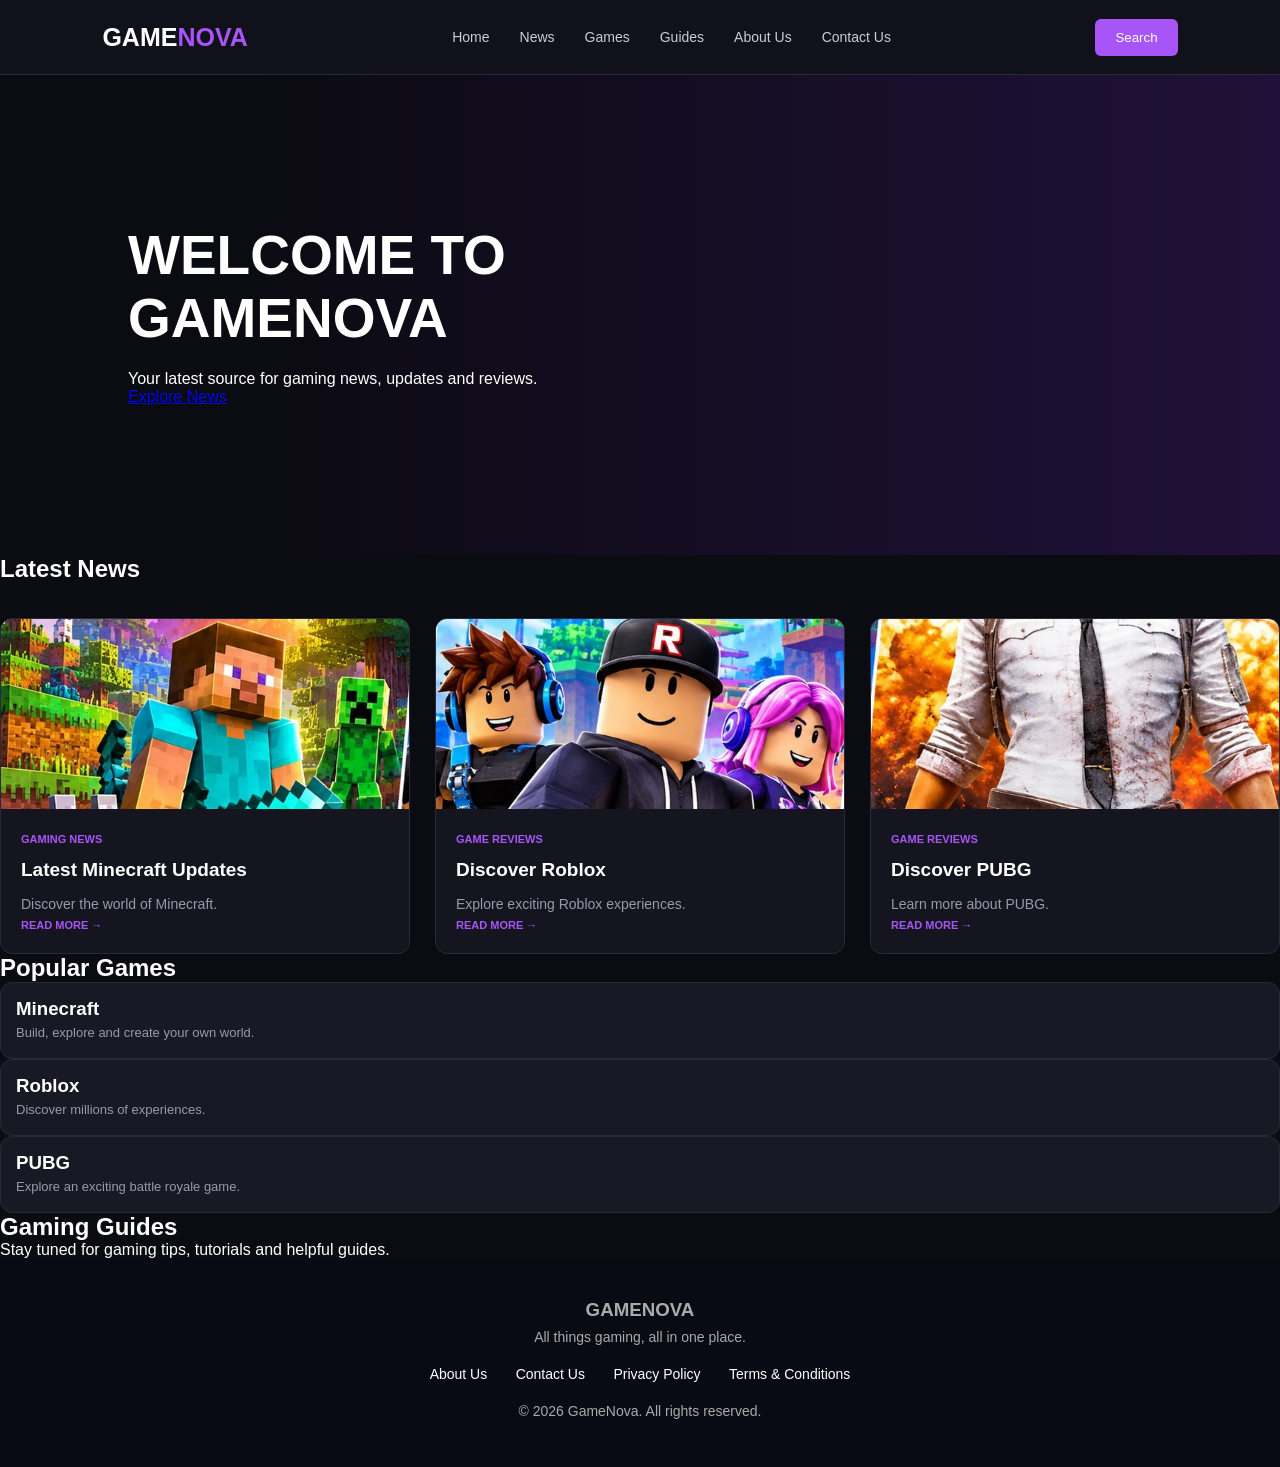
<file: index.html>
<!DOCTYPE html>
<html lang="en">
<head>
    <link rel="icon" type="image/png" href="favicon.png">
    <meta charset="UTF-8">
    <meta name="viewport" content="width=device-width, initial-scale=1.0">

    <title>GameNova - Latest Gaming News, Reviews & Guides</title>

    <meta name="description"
        content="GameNova shares gaming news, game reviews, updates and helpful gaming guides for gaming fans.">

    <meta name="keywords"
        content="gaming news, Minecraft, Roblox, PUBG, game reviews, gaming guides">

    <meta name="author" content="GameNova">

    <meta name="robots" content="index, follow">

    <link rel="stylesheet" href="style.css">
</head>
<body>

    <!-- HEADER -->
    <header class="header">
        <div class="logo">GAME<span>NOVA</span></div>

        <button class="menu-toggle" aria-label="Open menu" aria-expanded="false">
            ☰
        </button>

        <nav class="nav-menu">
    <a href="#home">Home</a>
    <a href="#news">News</a>
    <a href="#reviews">Games</a>
    <a href="#guides">Guides</a>
    <a href="about.html">About Us</a>
    <a href="contact.html">Contact Us</a>
</nav>

        <button class="search-btn">Search</button>
    </header>

    <!-- HERO -->
    <section class="hero" id="home">
        <div class="hero-content">
            <h1>WELCOME TO GAMENOVA</h1>
            <p>Your latest source for gaming news, updates and reviews.</p>
            <a href="#news" class="hero-btn">Explore News</a>
        </div>
    </section>

    <!-- LATEST NEWS -->
    <section class="section" id="news">
        <h2>Latest News</h2>

        <div class="news-container">

            <a href="article.html" class="news-card">
                <div class="news-image">
                    <img src="images/minecraft.jpg" alt="Minecraft gameplay">
                </div>
                <div class="news-info">
                    <span>GAMING NEWS</span>
                    <h3>Latest Minecraft Updates</h3>
                    <p>Discover the world of Minecraft.</p>
                    <span>READ MORE →</span>
                </div>
            </a>

            <a href="roblox.html" class="news-card">
                <div class="news-image">
                    <img src="images/roblox.jpg" alt="Roblox gameplay">
                </div>
                <div class="news-info">
                    <span>GAME REVIEWS</span>
                    <h3>Discover Roblox</h3>
                    <p>Explore exciting Roblox experiences.</p>
                    <span>READ MORE →</span>
                </div>
            </a>

            <a href="pubg.html" class="news-card">
                <div class="news-image">
                    <img src="images/pubg.jpg" alt="PUBG gameplay">
                </div>
                <div class="news-info">
                    <span>GAME REVIEWS</span>
                    <h3>Discover PUBG</h3>
                    <p>Learn more about PUBG.</p>
                    <span>READ MORE →</span>
                </div>
            </a>

        </div>
    </section>

    <!-- POPULAR GAMES -->
    <section class="section" id="reviews">
        <h2>Popular Games</h2>

        <div class="games-container">
            <div class="game-box">
                <h3>Minecraft</h3>
                <p>Build, explore and create your own world.</p>
            </div>

            <div class="game-box">
                <h3>Roblox</h3>
                <p>Discover millions of experiences.</p>
            </div>

            <div class="game-box">
                <h3>PUBG</h3>
                <p>Explore an exciting battle royale game.</p>
            </div>
        </div>
    </section>

    <!-- GUIDES -->
    <section class="section" id="guides">
        <h2>Gaming Guides</h2>
        <p>Stay tuned for gaming tips, tutorials and helpful guides.</p>
    </section>

    <!-- FOOTER -->
<footer class="footer">
    <h3>GAMENOVA</h3>

    <p>All things gaming, all in one place.</p>

    <div class="footer-links">
        <a href="about.html">About Us</a>
        <a href="contact.html">Contact Us</a>
        <a href="privacy.html">Privacy Policy</a>
        <a href="terms.html">Terms & Conditions</a>
    </div>

    <p>&copy; 2026 GameNova. All rights reserved.</p>
</footer>

    <script src="script.js"></script>
</body>
</html>
</file>
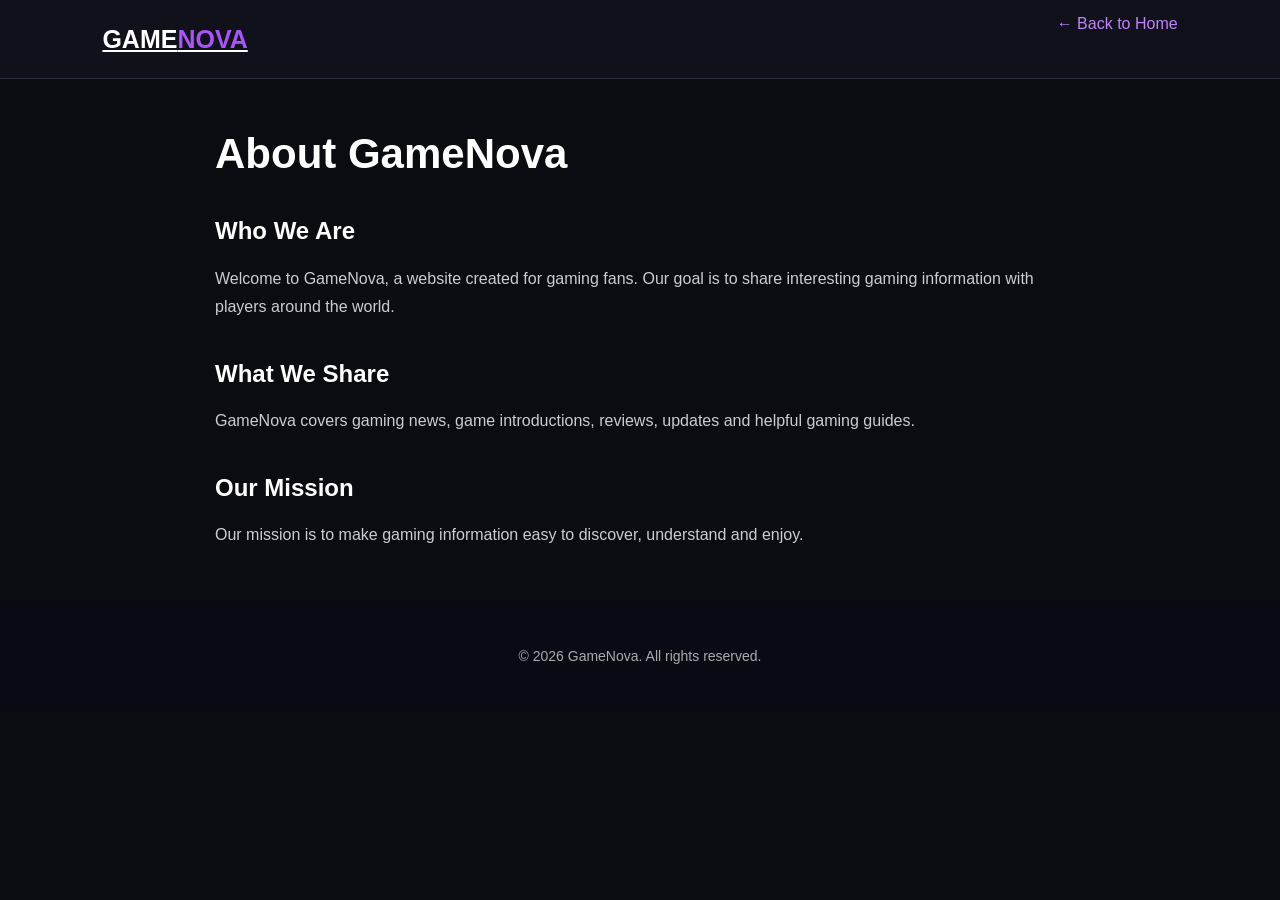
<file: about.html>
<!DOCTYPE html>
<html lang="en">
<head>
    <meta charset="UTF-8">
    <meta name="viewport" content="width=device-width, initial-scale=1.0">
    <title>About Us - GameNova</title>
    <link rel="stylesheet" href="style.css">
</head>
<body>

    <header class="header">
        <a href="index.html" class="logo">GAME<span>NOVA</span></a>
        <a href="index.html" class="back-link">← Back to Home</a>
    </header>

    <main class="article-page">
        <h1 class="article-title">About GameNova</h1>

        <div class="article-content">
            <h2>Who We Are</h2>
            <p>
                Welcome to GameNova, a website created for gaming fans.
                Our goal is to share interesting gaming information
                with players around the world.
            </p>

            <h2>What We Share</h2>
            <p>
                GameNova covers gaming news, game introductions,
                reviews, updates and helpful gaming guides.
            </p>

            <h2>Our Mission</h2>
            <p>
                Our mission is to make gaming information easy
                to discover, understand and enjoy.
            </p>
        </div>
    </main>

    <footer class="footer">
        <p>&copy; 2026 GameNova. All rights reserved.</p>
    </footer>

</body>
</html>
</file>
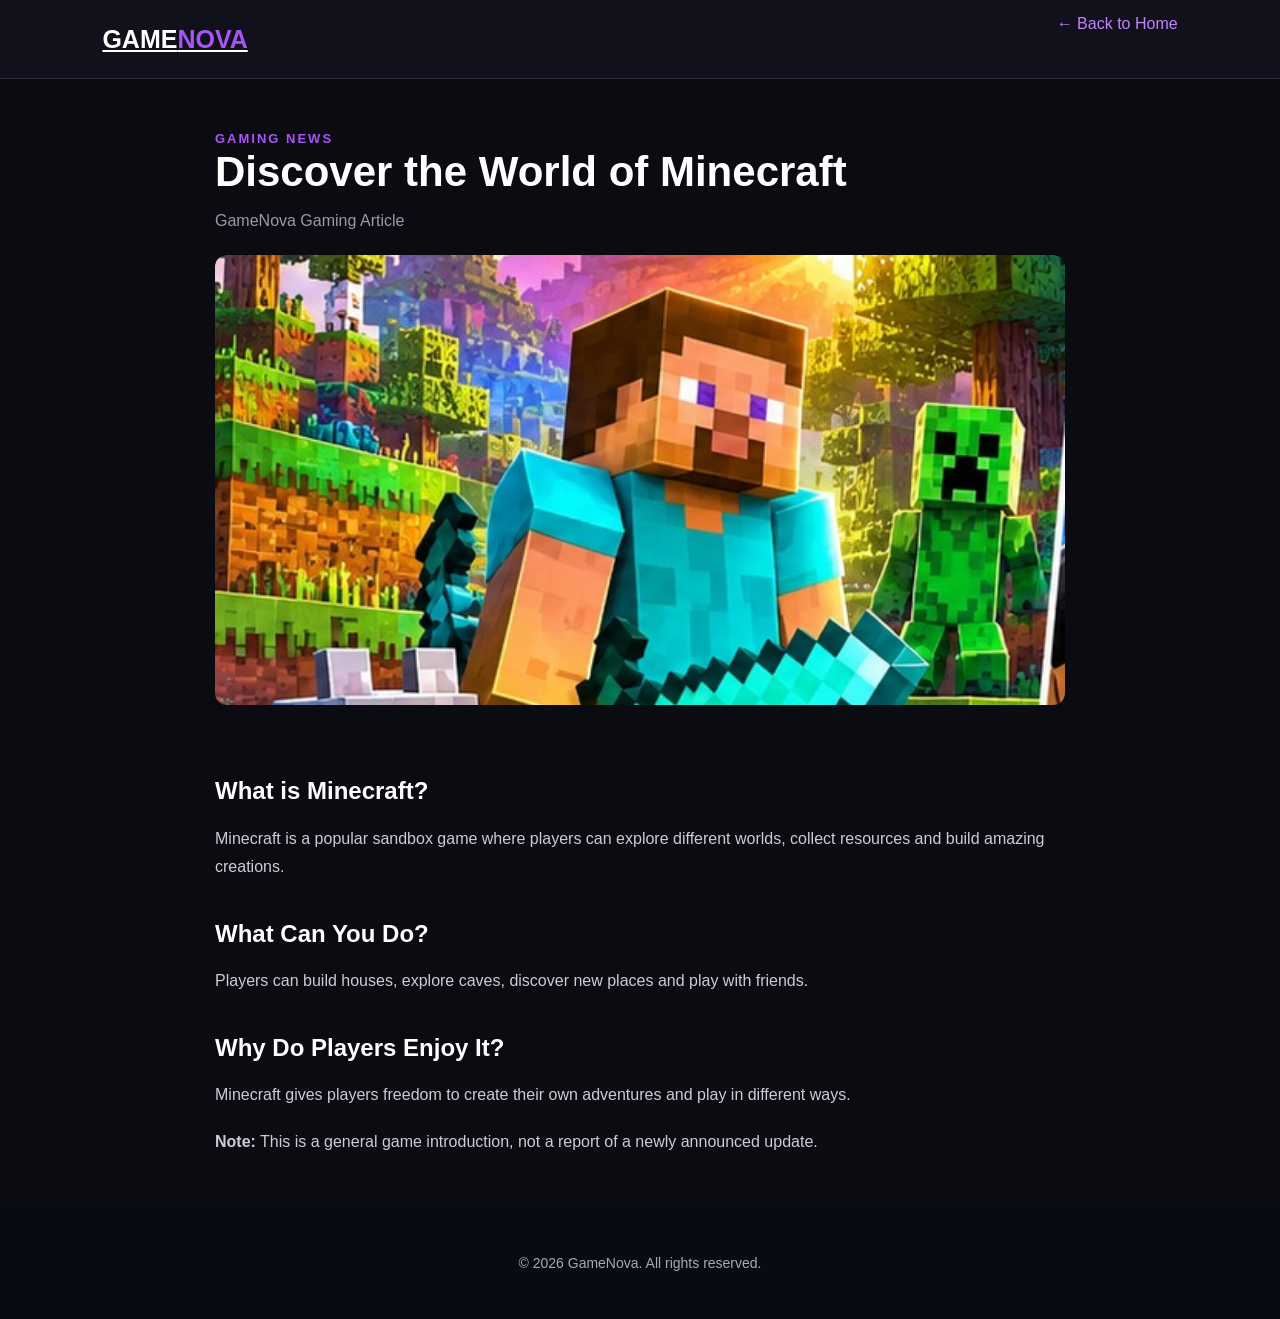
<file: article.html>
<!DOCTYPE html>
<html lang="en">
<head>
    <meta charset="UTF-8">
    <meta name="viewport" content="width=device-width, initial-scale=1.0">
    <title>Minecraft - GameNova</title>
    <link rel="stylesheet" href="style.css">
</head>
<body>

    <header class="header">
        <a href="index.html" class="logo">GAME<span>NOVA</span></a>
        <a href="index.html" class="back-link">← Back to Home</a>
    </header>

    <main class="article-page">
        <span class="article-category">GAMING NEWS</span>
        <h1 class="article-title">Discover the World of Minecraft</h1>
        <p class="article-date">GameNova Gaming Article</p>

        <img class="article-image"
             src="images/minecraft.jpg"
             alt="Minecraft gameplay">

        <div class="article-content">
            <h2>What is Minecraft?</h2>
            <p>
                Minecraft is a popular sandbox game where players can
                explore different worlds, collect resources and build
                amazing creations.
            </p>

            <h2>What Can You Do?</h2>
            <p>
                Players can build houses, explore caves, discover new
                places and play with friends.
            </p>

            <h2>Why Do Players Enjoy It?</h2>
            <p>
                Minecraft gives players freedom to create their own
                adventures and play in different ways.
            </p>

            <p><strong>Note:</strong> This is a general game introduction,
            not a report of a newly announced update.</p>
        </div>
    </main>

    <footer class="footer">
        <p>&copy; 2026 GameNova. All rights reserved.</p>
    </footer>

</body>
</html>
</file>
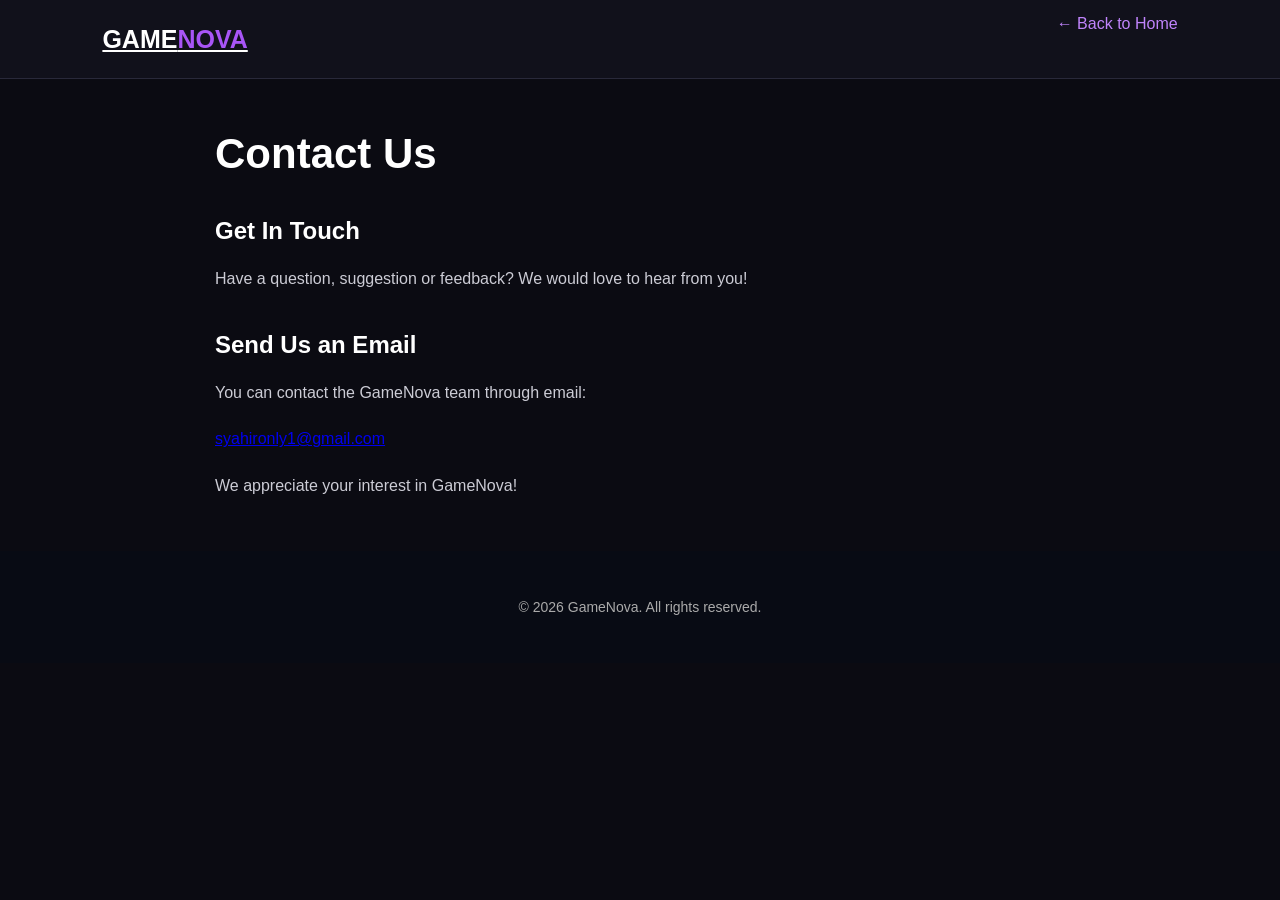
<file: contact.html>
<!DOCTYPE html>
<html lang="en">
<head>
    <meta charset="UTF-8">
    <meta name="viewport" content="width=device-width, initial-scale=1.0">
    <title>Contact Us - GameNova</title>
    <link rel="stylesheet" href="style.css">
</head>
<body>

    <header class="header">
        <a href="index.html" class="logo">GAME<span>NOVA</span></a>
        <a href="index.html" class="back-link">← Back to Home</a>
    </header>

    <main class="article-page">
        <h1 class="article-title">Contact Us</h1>

        <div class="article-content">
            <h2>Get In Touch</h2>

            <p>
                Have a question, suggestion or feedback?
                We would love to hear from you!
            </p>

            <h2>Send Us an Email</h2>

            <p>
                You can contact the GameNova team through email:
            </p>

            <p>
                <a href="mailto:syahironly1@gmail.com">
                   syahironly1@gmail.com
                </a>
            </p>

            <p>
                We appreciate your interest in GameNova!
            </p>
        </div>
    </main>

    <footer class="footer">
        <p>&copy; 2026 GameNova. All rights reserved.</p>
    </footer>

</body>
</html>
</file>
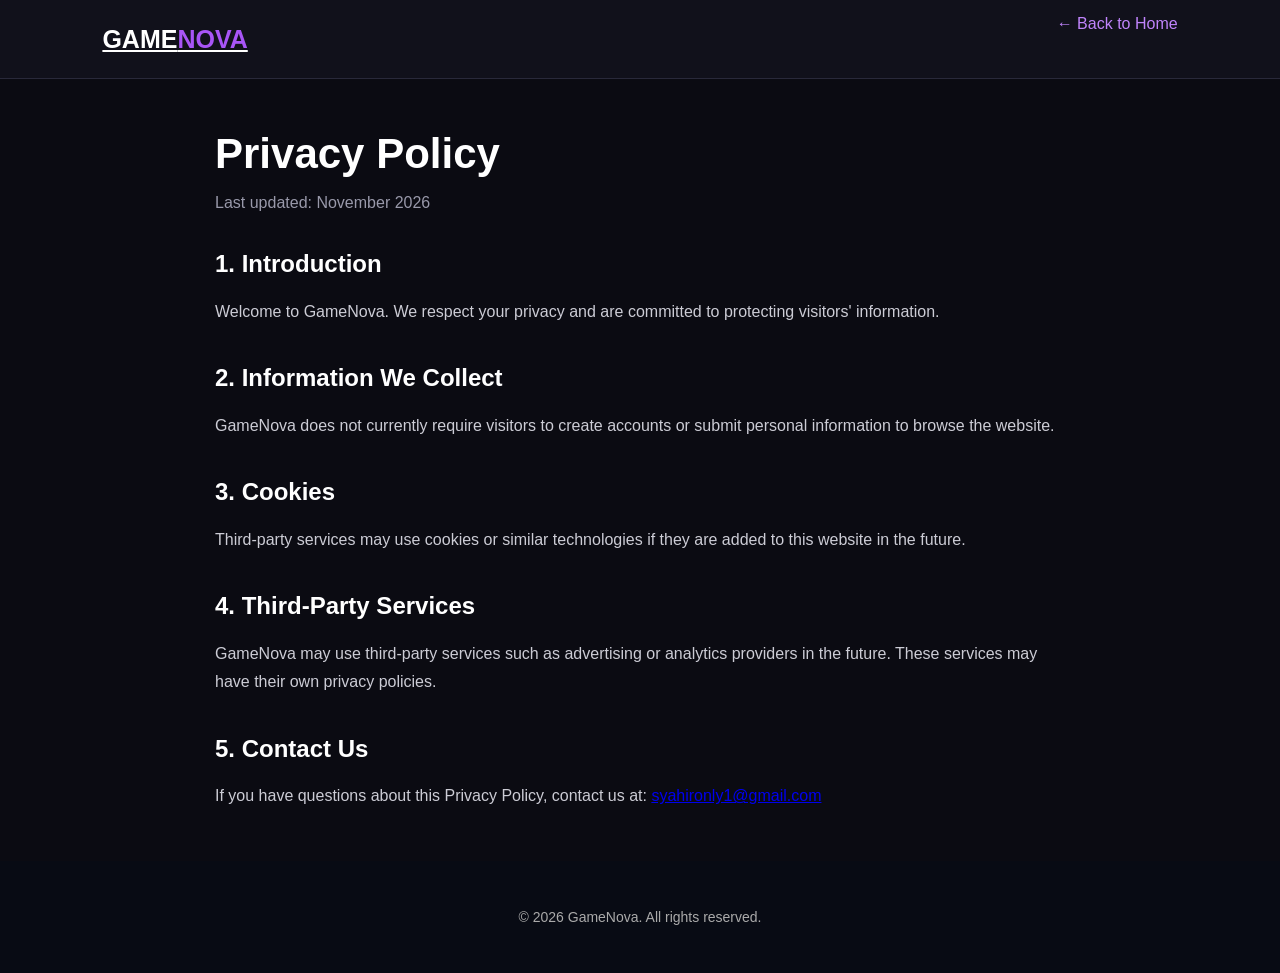
<file: privacy.html>
<!DOCTYPE html>
<html lang="en">
<head>
    <meta charset="UTF-8">
    <meta name="viewport" content="width=device-width, initial-scale=1.0">
    <title>Privacy Policy - GameNova</title>
    <link rel="stylesheet" href="style.css">
    <link rel="icon" type="image/png" href="favicon.png">
</head>
<body>

    <header class="header">
        <a href="index.html" class="logo">GAME<span>NOVA</span></a>
        <a href="index.html" class="back-link">← Back to Home</a>
    </header>

    <main class="article-page">
        <h1 class="article-title">Privacy Policy</h1>
        <p class="article-date">Last updated: November 2026</p>

        <div class="article-content">
            <h2>1. Introduction</h2>
            <p>
                Welcome to GameNova. We respect your privacy and
                are committed to protecting visitors' information.
            </p>

            <h2>2. Information We Collect</h2>
            <p>
                GameNova does not currently require visitors
                to create accounts or submit personal information
                to browse the website.
            </p>

            <h2>3. Cookies</h2>
            <p>
                Third-party services may use cookies or similar
                technologies if they are added to this website
                in the future.
            </p>

            <h2>4. Third-Party Services</h2>
            <p>
                GameNova may use third-party services such as
                advertising or analytics providers in the future.
                These services may have their own privacy policies.
            </p>

            <h2>5. Contact Us</h2>
            <p>
                If you have questions about this Privacy Policy,
                contact us at:
                <a href="mailto:syahironly1@gmail.com">
                    syahironly1@gmail.com
                </a>
            </p>
        </div>
    </main>

    <footer class="footer">
        <p>&copy; 2026 GameNova. All rights reserved.</p>
    </footer>

</body>
</html>
</file>
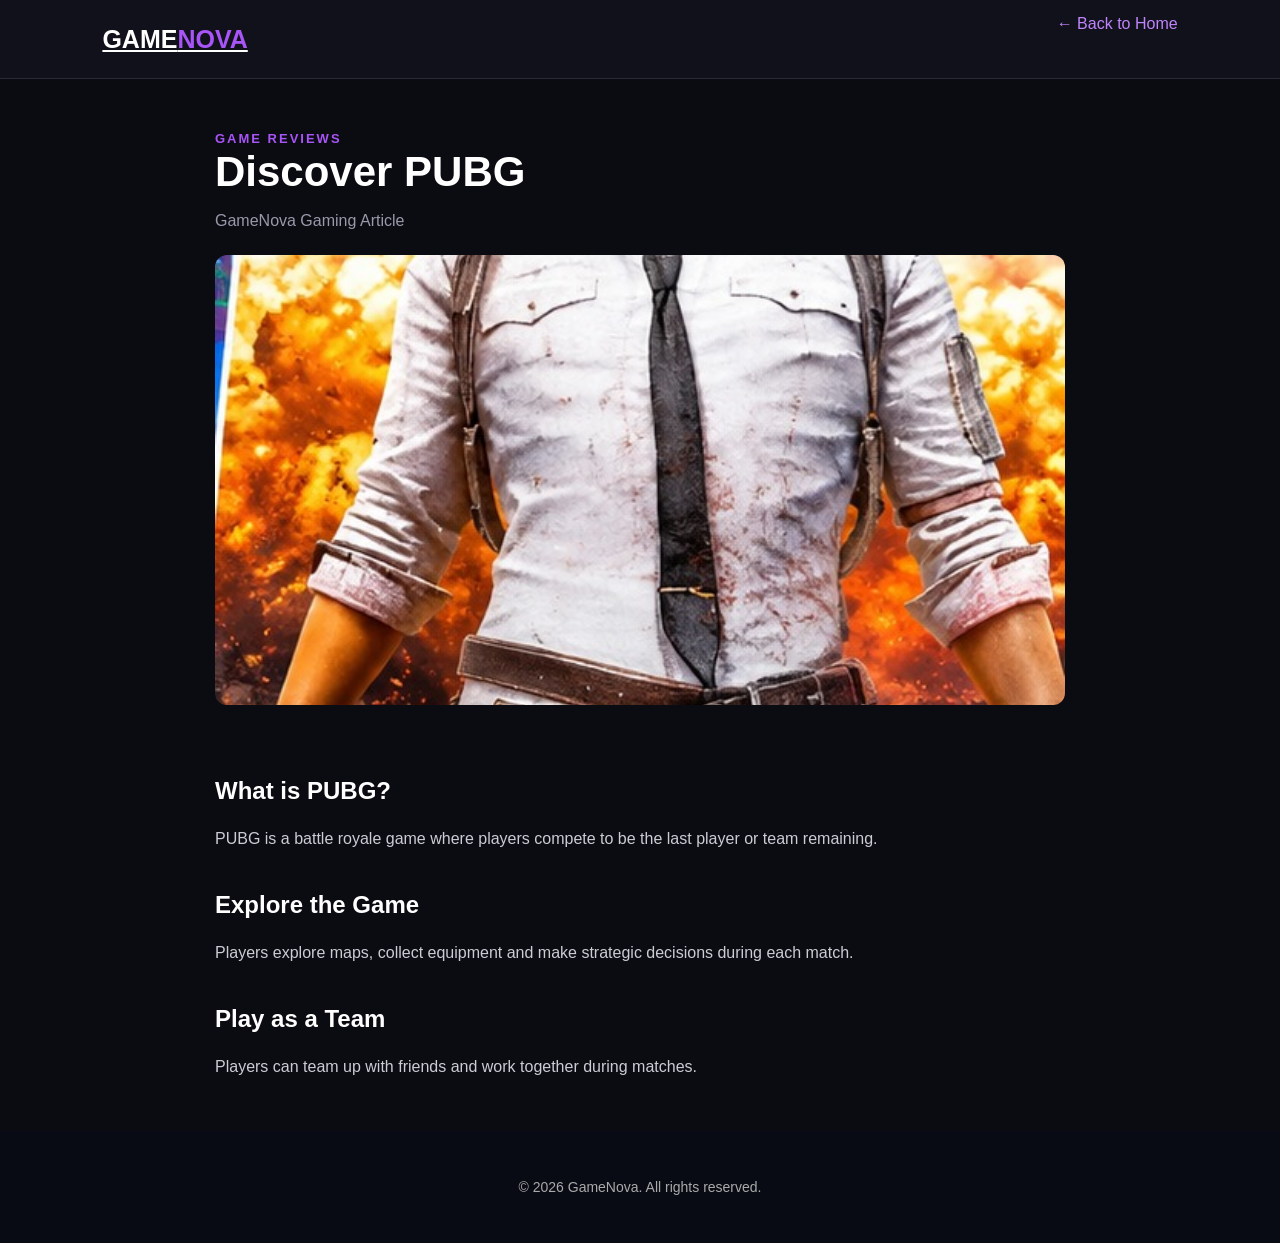
<file: pubg.html>
<!DOCTYPE html>
<html lang="en">
<head>
    <meta charset="UTF-8">
    <meta name="viewport" content="width=device-width, initial-scale=1.0">
    <title>PUBG - GameNova</title>
    <link rel="stylesheet" href="style.css">
</head>
<body>

    <header class="header">
        <a href="index.html" class="logo">GAME<span>NOVA</span></a>
        <a href="index.html" class="back-link">← Back to Home</a>
    </header>

    <main class="article-page">
        <span class="article-category">GAME REVIEWS</span>
        <h1 class="article-title">Discover PUBG</h1>
        <p class="article-date">GameNova Gaming Article</p>

        <img class="article-image"
             src="images/pubg.jpg"
             alt="PUBG gameplay">

        <div class="article-content">
            <h2>What is PUBG?</h2>
            <p>
                PUBG is a battle royale game where players compete
                to be the last player or team remaining.
            </p>

            <h2>Explore the Game</h2>
            <p>
                Players explore maps, collect equipment and make
                strategic decisions during each match.
            </p>

            <h2>Play as a Team</h2>
            <p>
                Players can team up with friends and work together
                during matches.
            </p>
        </div>
    </main>

    <footer class="footer">
        <p>&copy; 2026 GameNova. All rights reserved.</p>
    </footer>

</body>
</html>
</file>
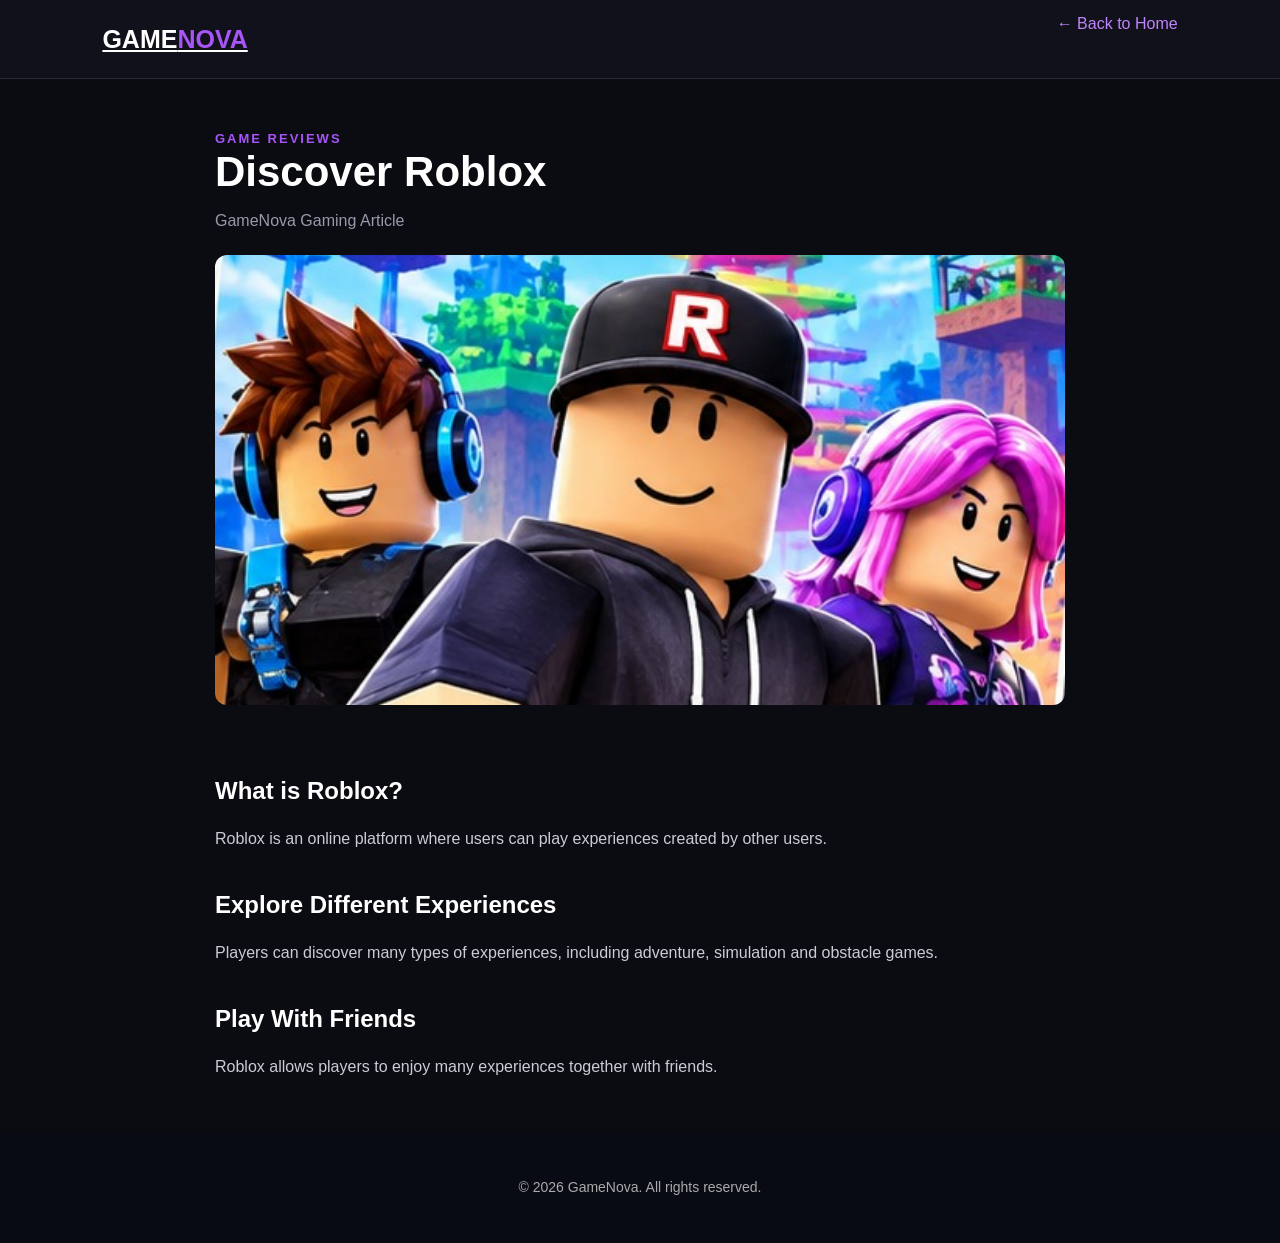
<file: roblox.html>
<!DOCTYPE html>
<html lang="en">
<head>
    <meta charset="UTF-8">
    <meta name="viewport" content="width=device-width, initial-scale=1.0">
    <title>Roblox - GameNova</title>
    <link rel="stylesheet" href="style.css">
</head>
<body>

    <header class="header">
        <a href="index.html" class="logo">GAME<span>NOVA</span></a>
        <a href="index.html" class="back-link">← Back to Home</a>
    </header>

    <main class="article-page">
        <span class="article-category">GAME REVIEWS</span>
        <h1 class="article-title">Discover Roblox</h1>
        <p class="article-date">GameNova Gaming Article</p>

        <img class="article-image"
             src="images/roblox.jpg"
             alt="Roblox gameplay">

        <div class="article-content">
            <h2>What is Roblox?</h2>
            <p>
                Roblox is an online platform where users can play
                experiences created by other users.
            </p>

            <h2>Explore Different Experiences</h2>
            <p>
                Players can discover many types of experiences,
                including adventure, simulation and obstacle games.
            </p>

            <h2>Play With Friends</h2>
            <p>
                Roblox allows players to enjoy many experiences
                together with friends.
            </p>
        </div>
    </main>

    <footer class="footer">
        <p>&copy; 2026 GameNova. All rights reserved.</p>
    </footer>

</body>
</html>
</file>
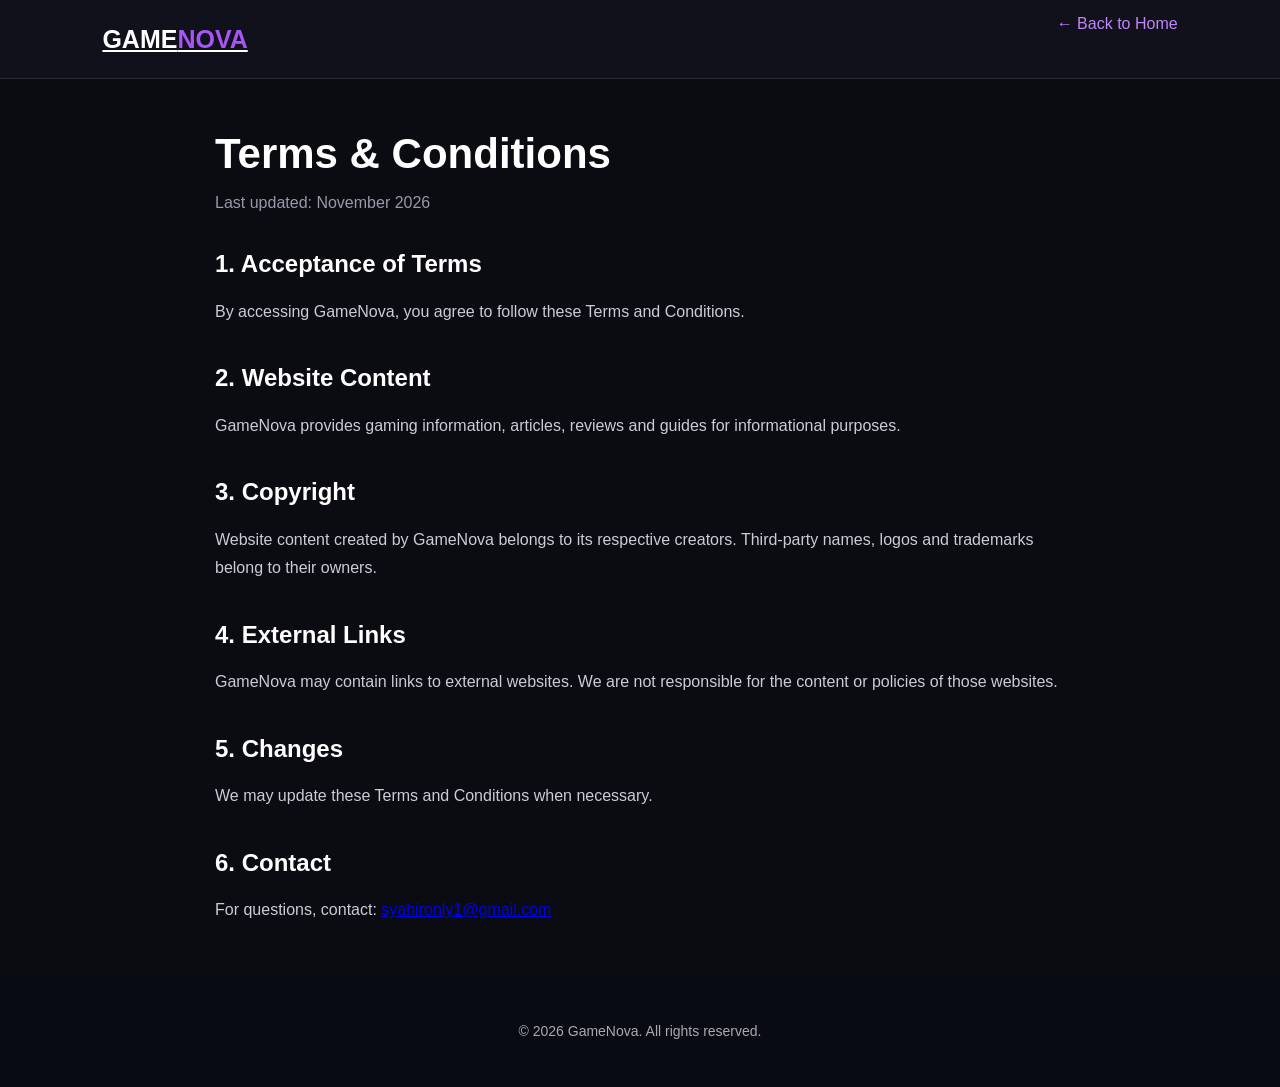
<file: terms.html>
<!DOCTYPE html>
<html lang="en">
<head>
    <meta charset="UTF-8">
    <meta name="viewport" content="width=device-width, initial-scale=1.0">
    <title>Terms & Conditions - GameNova</title>
    <link rel="stylesheet" href="style.css">
    <link rel="icon" type="image/png" href="favicon.png">
</head>
<body>

    <header class="header">
        <a href="index.html" class="logo">GAME<span>NOVA</span></a>
        <a href="index.html" class="back-link">← Back to Home</a>
    </header>

    <main class="article-page">
        <h1 class="article-title">Terms & Conditions</h1>
        <p class="article-date">Last updated: November 2026</p>

        <div class="article-content">
            <h2>1. Acceptance of Terms</h2>
            <p>
                By accessing GameNova, you agree to follow
                these Terms and Conditions.
            </p>

            <h2>2. Website Content</h2>
            <p>
                GameNova provides gaming information, articles,
                reviews and guides for informational purposes.
            </p>

            <h2>3. Copyright</h2>
            <p>
                Website content created by GameNova belongs
                to its respective creators. Third-party names,
                logos and trademarks belong to their owners.
            </p>

            <h2>4. External Links</h2>
            <p>
                GameNova may contain links to external websites.
                We are not responsible for the content or policies
                of those websites.
            </p>

            <h2>5. Changes</h2>
            <p>
                We may update these Terms and Conditions
                when necessary.
            </p>

            <h2>6. Contact</h2>
            <p>
                For questions, contact:
                <a href="mailto:syahironly1@gmail.com">
                    syahironly1@gmail.com
                </a>
            </p>
        </div>
    </main>

    <footer class="footer">
        <p>&copy; 2026 GameNova. All rights reserved.</p>
    </footer>

</body>
</html>
</file>
<file: style.css>
/* =================================
   GAMENOVA - MAIN CSS
================================= */

* {
    margin: 0;
    padding: 0;
    box-sizing: border-box;
}

html {
    scroll-behavior: smooth;
}

body {
    background: #0b0b12;
    color: white;
    font-family: Arial, sans-serif;
}

/* HEADER */

header {
    min-height: 75px;
    padding: 15px 8%;
    display: flex;
    align-items: center;
    justify-content: space-between;
    gap: 20px;
    background: #11111b;
    border-bottom: 1px solid #29293a;
}

.logo {
    font-size: 25px;
    font-weight: bold;
    color: white;
}

.logo span {
    color: #a855f7;
}

nav {
    display: flex;
    gap: 30px;
}

nav a {
    color: #ccccd5;
    text-decoration: none;
    font-size: 14px;
    transition: 0.3s;
}

nav a:hover {
    color: #a855f7;
}

.search-btn {
    background: #a855f7;
    color: white;
    border: none;
    padding: 11px 20px;
    border-radius: 6px;
    cursor: pointer;
    transition: 0.3s;
}

.search-btn:hover {
    background: #9333ea;
}

.menu-toggle {
    display: none;
    background: transparent;
    border: none;
    color: white;
    font-size: 28px;
    cursor: pointer;
}

/* HERO */

.hero {
    min-height: 480px;
    display: flex;
    align-items: center;
    padding: 60px 10%;
    background: linear-gradient(
        90deg,
        #0b0b12 20%,
        #211039 100%
    );
}

.hero-content {
    max-width: 650px;
}

.tag {
    color: #c084fc;
    letter-spacing: 3px;
    font-size: 13px;
    margin-bottom: 20px;
}

h1 {
    font-size: 55px;
    line-height: 1.15;
    margin-bottom: 20px;
}

h1 span {
    color: #a855f7;
}

.description {
    color: #b8b8c5;
    font-size: 16px;
    line-height: 1.7;
    margin-bottom: 30px;
}

.explore-btn {
    display: inline-block;
    background: #a855f7;
    color: white;
    padding: 14px 28px;
    border-radius: 6px;
    font-weight: bold;
    text-decoration: none;
    transition: 0.3s;
}

.explore-btn:hover {
    background: #9333ea;
    transform: translateY(-3px);
}

/* LATEST NEWS */

.latest {
    padding: 55px 10%;
    scroll-margin-top: 90px;
}

.latest h2,
.popular h2 {
    font-size: 30px;
    margin-bottom: 12px;
}

.latest h2 span,
.popular h2 span {
    color: #a855f7;
}

.latest > p,
.popular > p {
    color: #9999aa;
}

.news-container {
    display: grid;
    grid-template-columns: repeat(3, 1fr);
    gap: 25px;
    margin-top: 35px;
}

.news-card {
    background: #151520;
    border: 1px solid #29293a;
    border-radius: 12px;
    overflow: hidden;
    transition: 0.3s;
}

.news-card:hover {
    transform: translateY(-6px);
    border-color: #a855f7;
}

.news-image {
    height: 190px;
    overflow: hidden;
    background: #25203a;
}

.news-image img {
    width: 100%;
    height: 100%;
    object-fit: cover;
    display: block;
    transition: transform 0.4s ease;
}

.news-card:hover .news-image img {
    transform: scale(1.08);
}

.news-info {
    padding: 20px;
}

.news-info span {
    color: #a855f7;
    font-size: 11px;
    font-weight: bold;
}

.news-info h3 {
    margin: 12px 0;
    font-size: 19px;
}

.news-info p {
    color: #9999aa;
    font-size: 14px;
    line-height: 1.6;
}

/* POPULAR GAMES */

.popular {
    padding: 55px 10%;
    background: #10101a;
    scroll-margin-top: 90px;
}

.popular > p {
    margin-bottom: 30px;
}

.popular-container {
    display: grid;
    grid-template-columns: repeat(3, 1fr);
    gap: 25px;
}

.game-box {
    background: #191925;
    border-radius: 12px;
    overflow: hidden;
    border: 1px solid #29293a;
    transition: 0.3s;
}

.game-box:hover {
    transform: translateY(-6px);
    border-color: #a855f7;
}

.game-box img {
    width: 100%;
    height: 180px;
    object-fit: cover;
    display: block;
}

.game-box h3 {
    padding: 15px 15px 5px;
}

.game-box p {
    padding: 0 15px 18px;
    color: #9999aa;
    font-size: 13px;
}

/* BUTTONS */

button {
    font-family: inherit;
}

/* FOOTER */

footer {
    background: #080b14;
    text-align: center;
    padding: 40px 20px;
    color: #aaa;
}

footer .logo {
    font-size: 28px;
    margin-bottom: 15px;
}

footer p {
    margin: 8px 0;
    font-size: 14px;
}

/* TABLET */

@media (max-width: 900px) {
    header {
        padding: 15px 5%;
    }

    .hero {
        padding: 60px 7%;
    }

    .latest,
    .popular {
        padding: 45px 7%;
    }

    .news-container,
    .popular-container {
        grid-template-columns: repeat(2, 1fr);
    }
}

/* MOBILE */

@media (max-width: 768px) {
    header {
        position: relative;
        flex-wrap: wrap;
        gap: 15px;
    }

    .logo {
        font-size: 22px;
    }

    .menu-toggle {
        display: block;
        margin-left: auto;
    }

    .nav-menu {
        display: none;
        flex-direction: column;
        width: 100%;
        gap: 18px;
        padding: 15px 0;
        order: 3;
    }

    .nav-menu.active {
        display: flex;
    }

    .search-btn {
        display: block;
        order: 4;
    }

    .hero {
        min-height: 400px;
        padding: 50px 7%;
    }

    h1 {
        font-size: 38px;
    }

    .description {
        font-size: 14px;
    }

    .latest,
    .popular {
        padding: 40px 6%;
    }

    .news-container,
    .popular-container {
        grid-template-columns: 1fr;
    }

    .news-image,
    .game-box img {
        height: 210px;
    }
}

/* =================================
   ARTICLE PAGE
================================= */

.article-page {
    max-width: 900px;
    margin: 50px auto;
    padding: 0 25px;
}

.back-link {
    display: inline-block;
    color: #c084fc;
    text-decoration: none;
    margin-bottom: 30px;
}

.back-link:hover {
    color: white;
}

.article-category {
    color: #a855f7;
    font-size: 13px;
    font-weight: bold;
    letter-spacing: 2px;
    margin-bottom: 15px;
}

.article-title {
    font-size: 42px;
    line-height: 1.2;
    margin-bottom: 15px;
}

.article-date {
    color: #9999aa;
    margin-bottom: 25px;
}

.article-image {
    width: 100%;
    max-height: 450px;
    object-fit: cover;
    border-radius: 12px;
    margin-bottom: 30px;
}

.article-content {
    line-height: 1.8;
    color: #ccccd5;
}

.article-content h2 {
    color: white;
    margin: 30px 0 12px;
}

.article-content p {
    margin-bottom: 18px;
}

@media (max-width: 600px) {
    .article-page {
        margin: 30px auto;
        padding: 0 18px;
    }

    .article-title {
        font-size: 30px;
    }

    .article-image {
        max-height: 260px;
    }
}
.news-card {
    display: block;
    color: white;
    text-decoration: none;
}
.footer-links {
    margin: 20px 0;
}

.footer-links a {
    color: white;
    text-decoration: none;
    margin: 0 12px;
    font-size: 14px;
}

.footer-links a:hover {
    color: #00d9ff;
}
</file>
